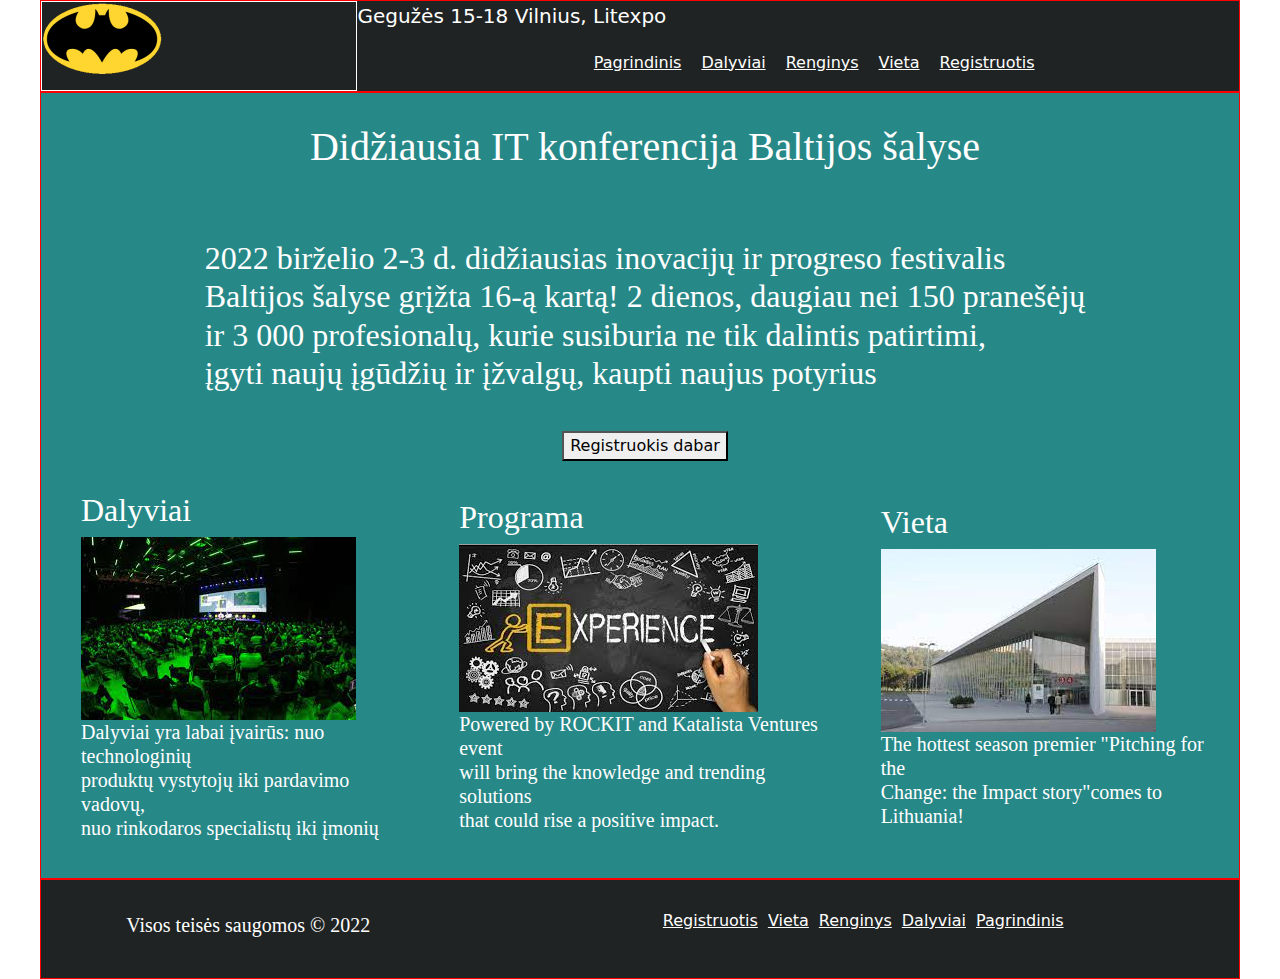
<file: index.html>
<!DOCTYPE html>
<html lang="en">
<head>
    <title>Puslapio pavadinimas</title>
    <meta charset="UTF-8">
    <meta name="viewport" content="width=device-width, initial-scale=1.0">
    <link rel="stylesheet" href="css/style.css">
    <link rel="stylesheet" href="css/layout.css">
    <link rel="stylesheet" href="css/animation.css">
    <link rel="stylesheet" href="css/bootstrap-5.2.3-dist/css/bootstrap.css">
    <link rel="stylesheet" href="css/rwd.css">
    <link rel="stylesheet" href="css/variables.css">

</head>
<body>
<div class="wraper">
    <header>
        <div class="logo"><img src="images/logo.png" alt="Logo"></div>
        <div class="slogan">Gegužės 15-18 Vilnius, Litexpo</div>
        <nav>
            <ul>
                <li>
                    <a href="index.html">Pagrindinis</a>
                </li>
                <li>
                    <a href="dalyviai.html">Dalyviai</a>
                </li>
                <li>
                    <a href="kontaktai.html">Renginys</a>
                </li>
                <li>
                    <a href="location.html">Vieta</a>
                </li>
                <li>
                    <a href="registracija.html">Registruotis</a>
                </li>
            </ul>
        </nav>
    </header>
    <main>
        <div class="info">
            <h1>Didžiausia IT konferencija Baltijos šalyse </h1>
        </div>
        <div class="info1">
            <h2>2022 birželio 2-3 d. didžiausias inovacijų ir progreso festivalis <br>
                Baltijos šalyse grįžta 16-ą kartą! 2 dienos, daugiau nei 150 pranešėjų <br>
                ir 3 000 profesionalų, kurie susiburia ne tik dalintis patirtimi,<br>
                įgyti naujų įgūdžių ir įžvalgų, kaupti naujus potyrius</h2>
        </div>
        <div class="button">
            <button type="button">Registruokis dabar</button>
        </div>
        <div class="foto">
            <div class="pic1">
                <h2>Dalyviai</h2>
                    <img src="images/dalyviai.jpg" alt="0">
                <h5>Dalyviai yra labai įvairūs: nuo technologinių<br>
                    produktų vystytojų iki pardavimo vadovų,<br>
                    nuo rinkodaros specialistų iki įmonių </h5>
            </div>
            <div class="pic2">
                <h2>Programa</h2>
                <img src="images/patirtis.jpg" alt="0">
                <h5>Powered by ROCKIT and Katalista Ventures event <br>
                    will bring the knowledge and trending solutions <br>
                    that could rise a positive impact.</h5>
            </div>
            <div class="pic3">
                <h2>Vieta</h2>
                <img src="images/vieta.jpg" alt="0">
                <h5>The hottest season premier "Pitching for the <br>
                    Change: the Impact story"comes to Lithuania!</h5>
            </div>
        </div>
    </main>
    <footer>
        <div class="logo1">
            <h5>Visos teisės saugomos &copy; 2022 </h5>
        </div>
        <div class="menu1">
            <ul>
                <li>
                    <a href="index.html">Pagrindinis</a>
                </li>
                <li>
                    <a href="dalyviai.html">Dalyviai</a>
                </li>
                <li>
                    <a href="kontaktai.html">Renginys</a>
                </li>
                <li>
                    <a href="location.html">Vieta</a>
                </li>
                <li>
                    <a href="registracija.html">Registruotis</a>
                </li>
            </ul>
        </div>
    </footer>
</div>

<script src="js/mano-skriptas.js"></script>

</body>
</html>
</file>
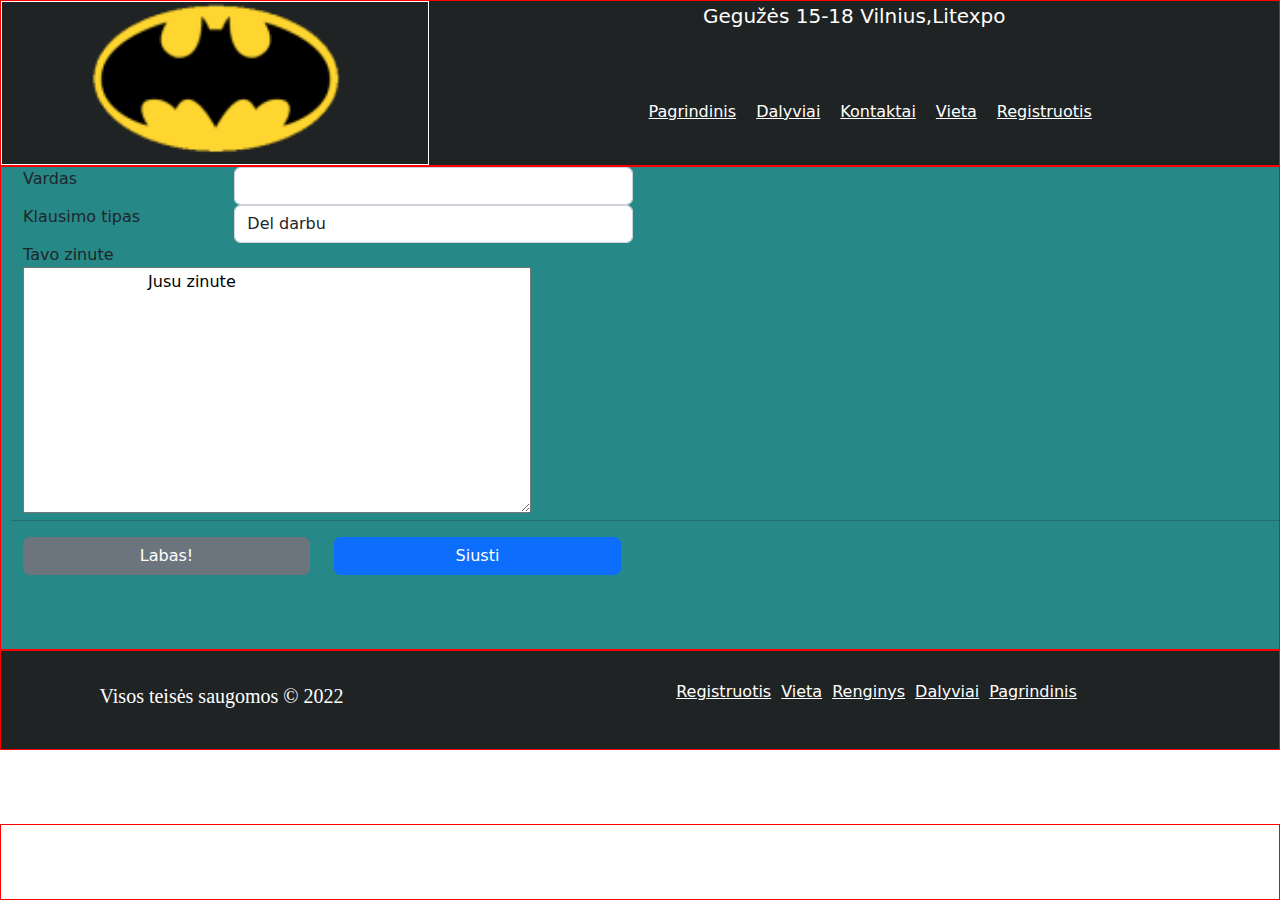
<file: kontaktai.html>
<!DOCTYPE html>
<html lang="en" xmlns="http://www.w3.org/1999/html">
<head>
    <title>Puslapio pavadinimas</title>
    <meta charset="UTF-8">
    <meta name="viewport" content="width=device-width, initial-scale=1.0">
    <link rel="stylesheet" href="css/style.css">
    <link rel="stylesheet" href="css/layout.css">
    <link rel="stylesheet" href="css/animation.css">
    <link rel="stylesheet" href="css/bootstrap-5.2.3-dist/css/bootstrap.css">
    <link rel="stylesheet" href="css/variables.css">
</head>
<body>
<div class="wraper">
    <header>
        <div class="logo"><img src="images/logo.png" alt="Logo"></div>
        <div class="slogan">Gegužės 15-18 Vilnius,Litexpo</div>
        <nav>
            <ul>
                <li>
                    <a href="index.html">Pagrindinis</a>
                </li>
                <li>
                    <a href="dalyviai.html">Dalyviai</a>
                </li>
                <li>
                    <a href="kontaktai.html">Kontaktai</a>
                </li>
                <li>
                    <a href="location.html">Vieta</a>
                </li>
                <li>
                    <a href="registracija.html">Registruotis</a>
                </li>
            </ul>
        </nav>
    </header>
    <main>
        <form action="http://localhost/siustiduomenys.php" method="GET" class="container-fluid">
            <div class="row">
                <div class="col-2">
                    <label for="fn" class="form-label">Vardas</label>
                </div>
                <div class="col-4">
                    <input name="firstname" type="text" id="fn" class="form-control"/>
                </div>
            </div>
            <div class="row">
                <div class="col-2">
                    <label for="qtype" class="form-label">Klausimo tipas</label>
                </div>
                <div class="col-4">
                    <select name="qtype" id="qtype" class="form-control">
                        <option value="ats1">Del darbu</option>
                        <option value="ats2">Del apmokejimo</option>
                        <option value="ats3">Del naju uzsakymu</option>
                    </select>
                </div>
            </div>

            <div class="row">
                <div class="col">
                    <label for="zinute">Tavo zinute</label>
                    <br>
                    <textarea name="message" rows="10" cols="60" id="zinute">
                        Jusu zinute
                    </textarea>

                </div>
                <hr>
                <div class="row">
                    <div class="col-3">
                        <button type="button" onclick="alert>('Hello world')"
                                class="form-control btn btn-secondary">Labas!
                        </button>
                    </div>
                    <div class="col-3">
                        <input value="Siusti" type="submit" class="form-control btn btn-primary">
                    </div>
                </div>
            </div>
        </form>
    </main>
   <aside>
<!--        <div class="reklama">1 reklama</div>
        <div class="reklama">2 reklama</div>
        <div class="reklama">3 reklama</div>
-->
    </aside>
    <footer>
        <div class="logo1">
            <h5>Visos teisės saugomos &copy; 2022 </h5>
        </div>
        <div class="menu1">
            <ul>
                <li>
                    <a href="index.html">Pagrindinis</a>
                </li>
                <li>
                    <a href="dalyviai.html">Dalyviai</a>
                </li>
                <li>
                    <a href="kontaktai.html">Renginys</a>
                </li>
                <li>
                    <a href="location.html">Vieta</a>
                </li>
                <li>
                    <a href="registracija.html">Registruotis</a>
                </li>
            </ul>
        </div>
    </footer>
</div>
</body>
</html>
</file>
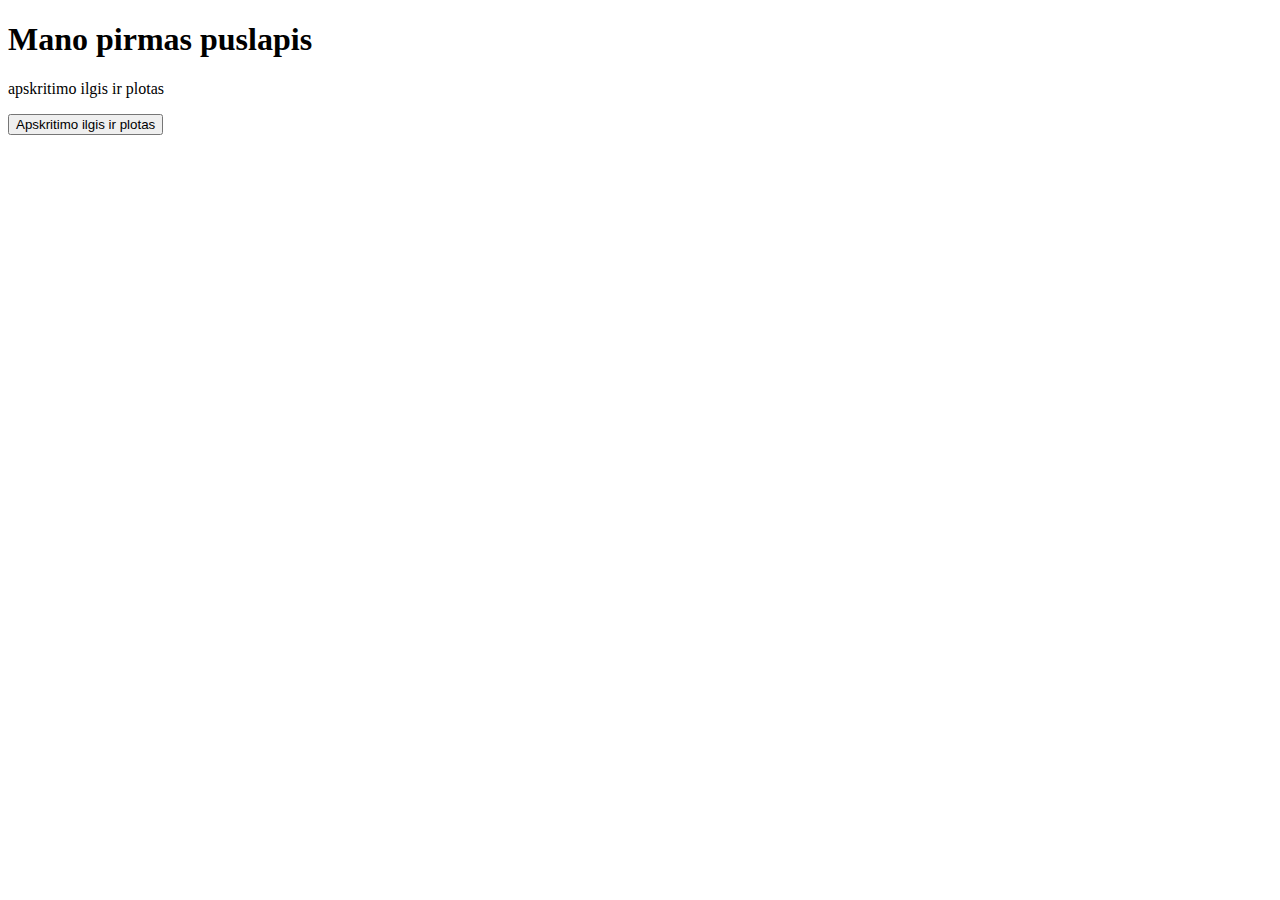
<file: tmp/bandymas1.html>
<!DOCTYPE html>
<html lang="en">
<head>
    <meta charset="UTF-8">
    <title>Title</title>
</head>
<body>
<h1> Mano pirmas puslapis</h1>
<p>apskritimo ilgis ir plotas</p>

<p id = "ilgis"></p>
<p id = "plotas"></p>

<button onclick = "fun()"> Apskritimo ilgis ir plotas </button>

<script>
    let r = 15;
    const pi= 3.14;
    function fun()
    {
        document.getElementById('ilgis').innerHTML = 'Apskritimo plotas: ' + pi * r * r ;
        document.getElementById('plotas').innerHTML = 'Apskritimo ilgis: ' + 2 * pi * r ;
    }

</script>

</body>
</html>
</file>
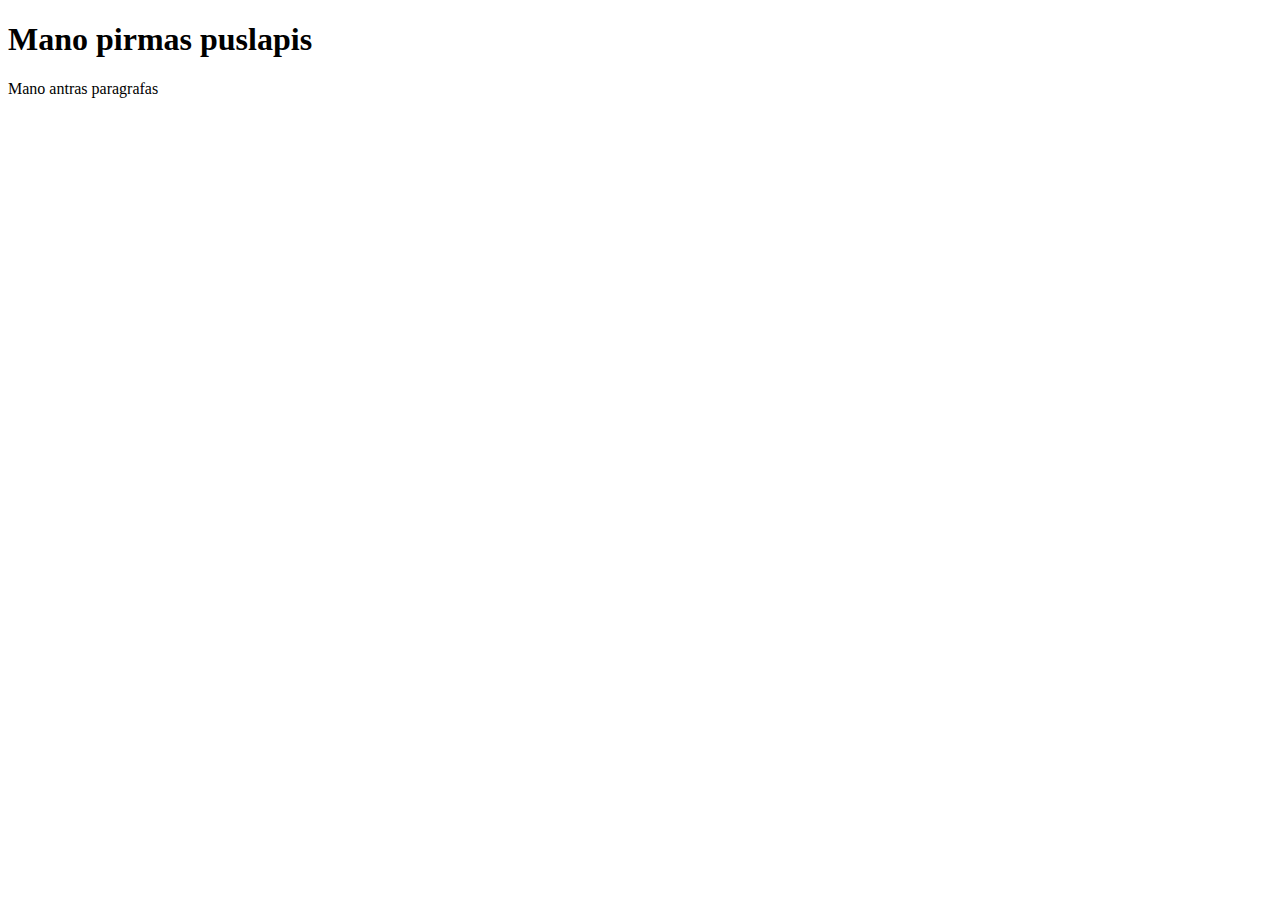
<file: tmp/bandymas2.html>
<!DOCTYPE html>
<html lang="en">
<head>
    <meta charset="UTF-8">
    <title>Title</title>
</head>
<body>
<h1> Mano pirmas puslapis</h1>
<p>Mano antras paragrafas</p>

<p id="demo"></p>

<script>
    const findOverlap = ([a,b], [c,d]) => {
        const x = c
        const y = b > d ? d:b
        if (b < c) {
            return 'nerasta'
        }

        return [x,y]
    }

    console.log(findOverlap([-5, 0], [-4, 4]))
    console.log(findOverlap([-5, 10], [-4, 4]))
    console.log(findOverlap([-5, 0], [2, 4]))
</script>

</body>
</html>
</file>
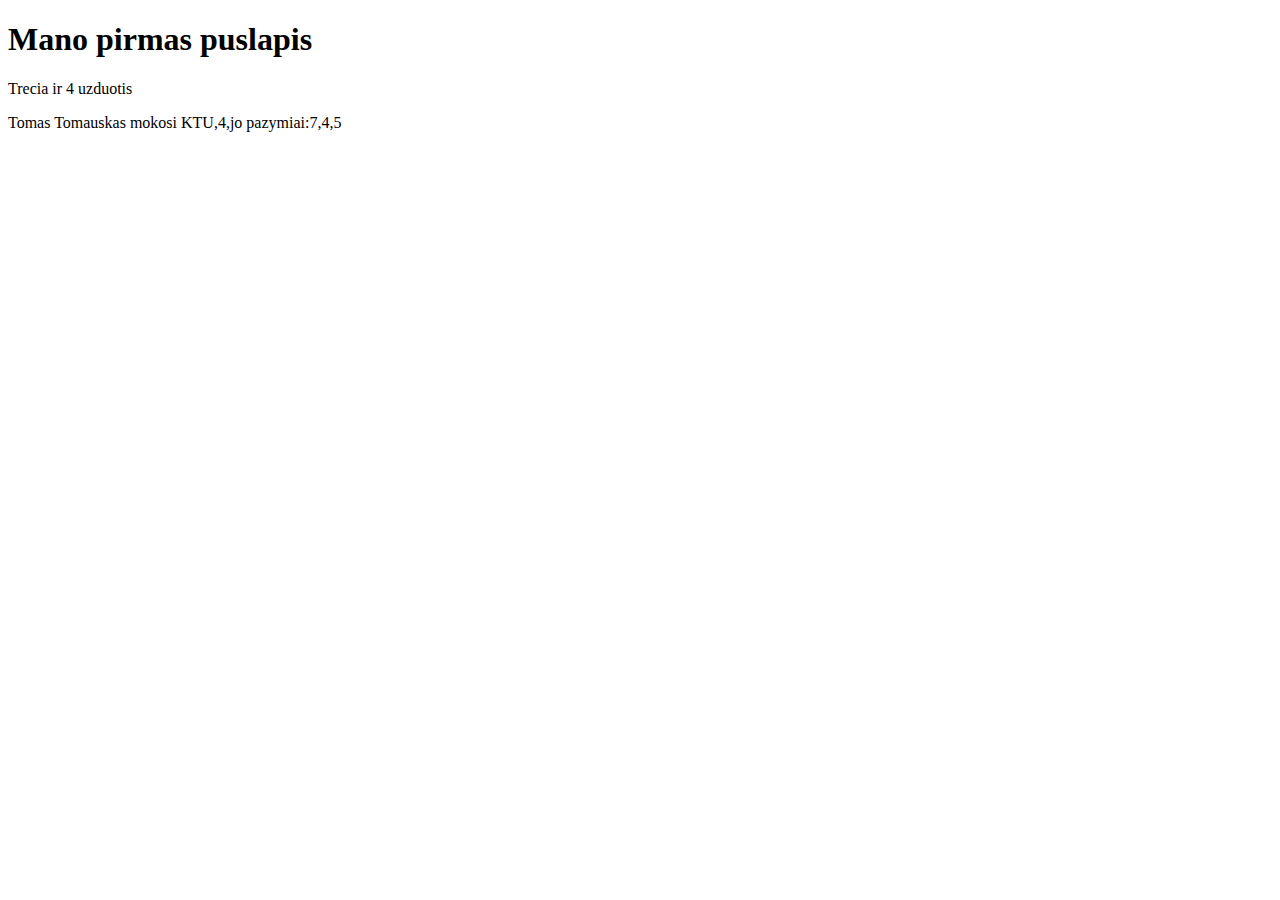
<file: tmp/bandymas3.html>
<!DOCTYPE html>
<html lang="en">
<head>
    <meta charset="UTF-8">
    <title>Title</title>
</head>
<body>

<h1> Mano pirmas puslapis</h1>
<p>Trecia ir 4 uzduotis</p>

<script>

    let vardas = "Tomas";
    let pavarde = "Tomauskas";
    let kursas = "KTU";
    let kurmokosi = 4;
    let pazymiai = [7,4,5];

    document.write(vardas + " " + pavarde + " mokosi " + kursas + ","  + kurmokosi + "," + "jo pazymiai:" +  pazymiai);

</script>

</body>
</html>
</file>
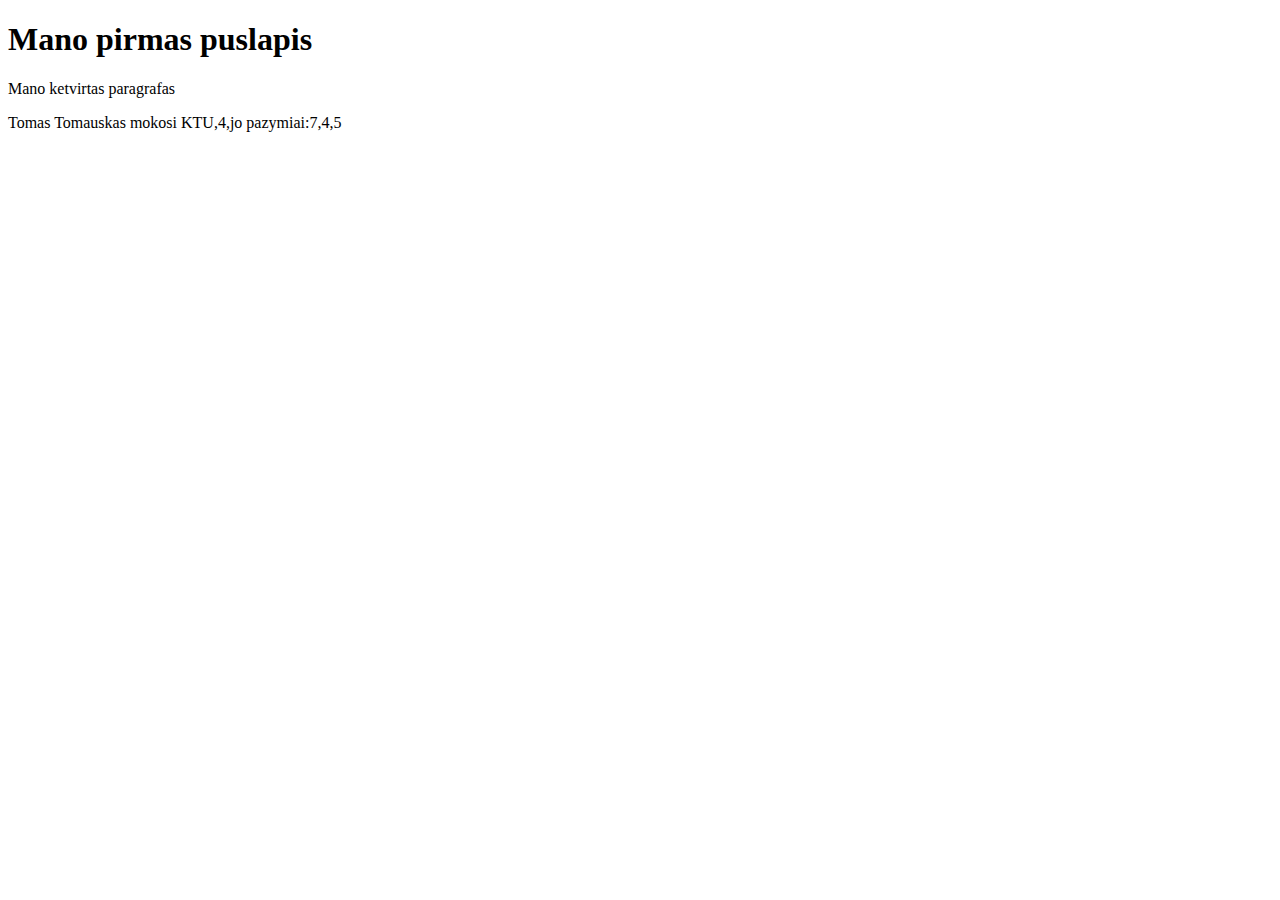
<file: tmp/bandymas4.html>
<!DOCTYPE html>
<html lang="en">
<head>
  <meta charset="UTF-8">
  <title>Title</title>
</head>
<body>

<h1> Mano pirmas puslapis</h1>
<p>Mano ketvirtas paragrafas</p>



<script>

  let vardas = "Tomas";
  let pavarde = "Tomauskas";
  let kursas = "KTU";
  let kurmokosi = 4;
  let pazymiai = [7,4,5];

  document.write(vardas + " " + pavarde + " mokosi " + kursas + ","  + kurmokosi + "," + "jo pazymiai:" +  pazymiai);

</script>


</body>
</html>
</file>
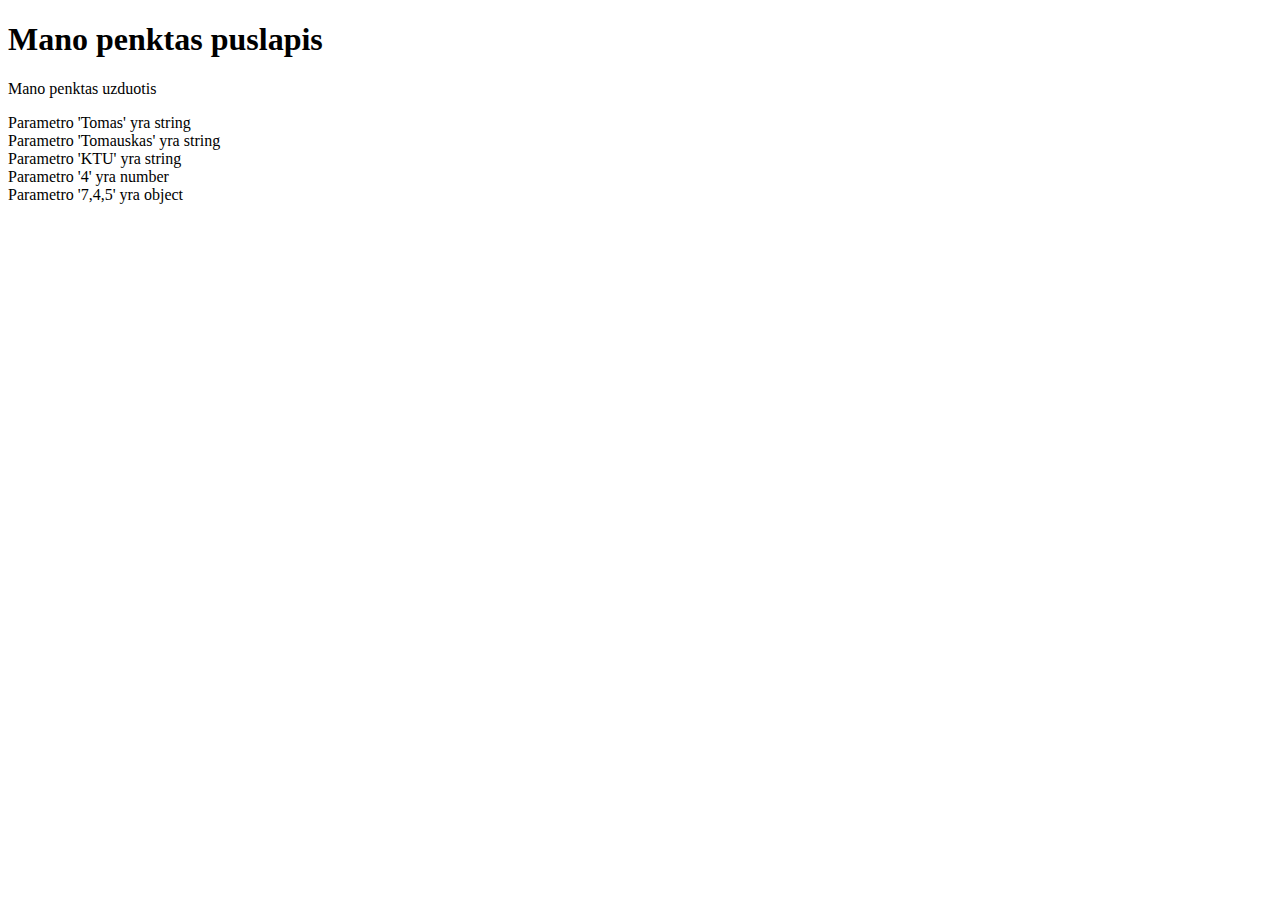
<file: tmp/bandymas5.html>
<!DOCTYPE html>
<html lang="en">
<head>
    <meta charset="UTF-8">
    <title>Title</title>
</head>
<body>

<h1> Mano penktas puslapis</h1>
<p>Mano penktas uzduotis</p>

<p id="demo"></p>

<script>
    let vardas = "Tomas";
    let pavarde = "Tomauskas";
    let kursas = "KTU";
    let kurmokosi = 4;
    let pazymiai = [7,4,5];

    document.write("Parametro '" + vardas + "' yra " + typeof  vardas + "<br>" +
        "Parametro '" + pavarde + "' yra " + typeof  pavarde + "<br>" +
        "Parametro '" + kursas + "' yra " + typeof  kursas + "<br>" +
        "Parametro '" + kurmokosi + "' yra " + typeof  kurmokosi + "<br>" +
        "Parametro '" + pazymiai + "' yra " + typeof  pazymiai);


</script>

</body>
</html>
</file>
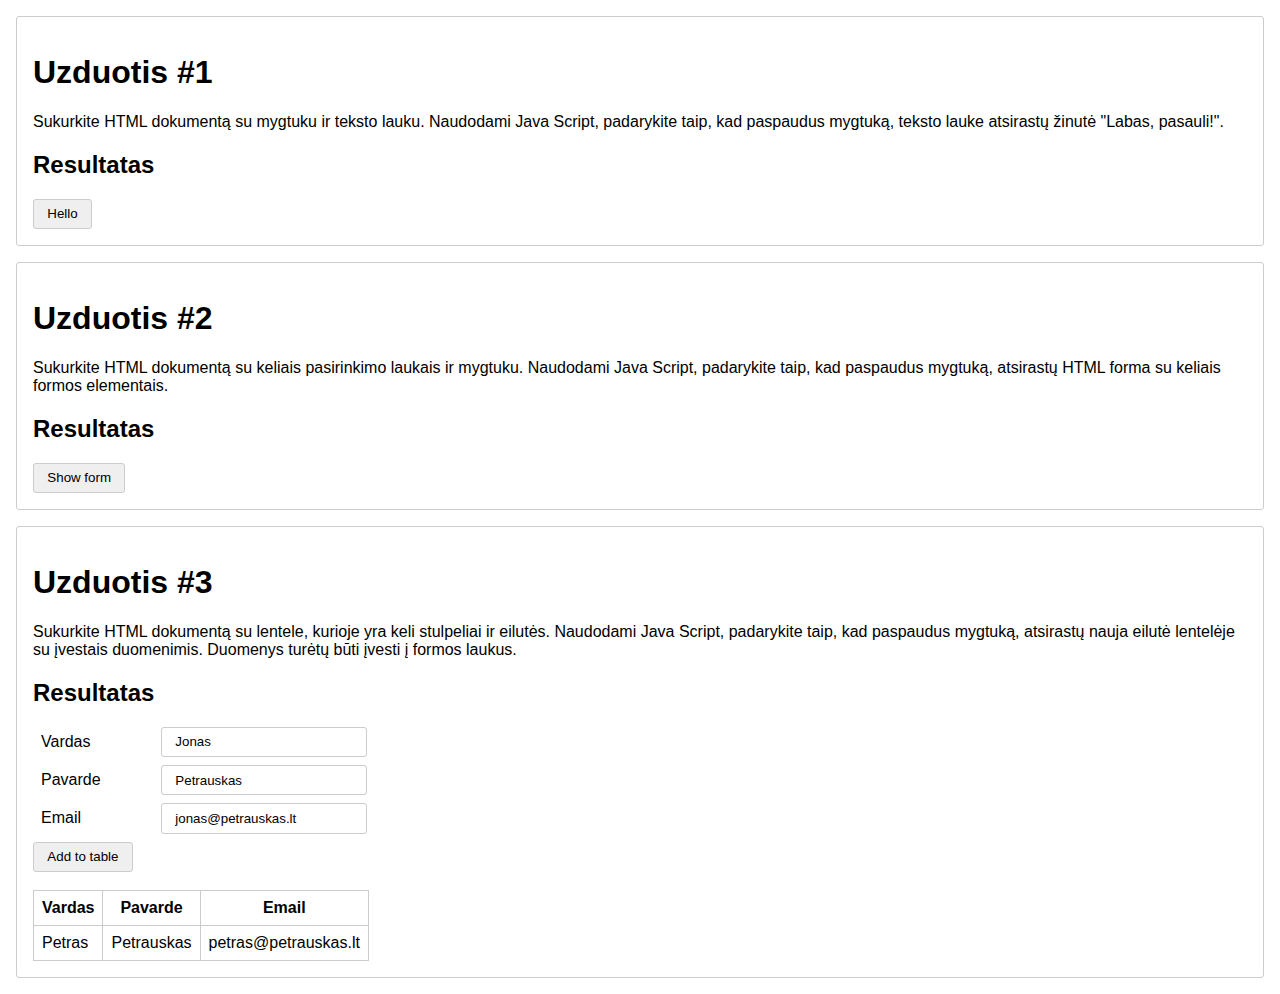
<file: Uzduotys/DOM/js-dom.html>
<!DOCTYPE html>
<html lang="en">
<head>
    <meta charset="UTF-8"/>
    <meta http-equiv="X-UA-Compatible" content="IE=edge"/>
    <meta name="viewport" content="width=device-width, initial-scale=1.0"/>
    <title>Document</title>

    <link rel="stylesheet" href="js-dom.css"/>
</head>
<body>
<section>
    <article>
        <h1>Uzduotis #1</h1>
        <p>
            Sukurkite HTML dokumentą su mygtuku ir teksto lauku. Naudodami Java
            Script, padarykite taip, kad paspaudus mygtuką, teksto lauke atsirastų
            žinutė "Labas, pasauli!".
        </p>

        <h2>Resultatas</h2>
        <div>
            <p id="result-1"></p>
            <button id="button-1">Hello</button>
        </div>
    </article>

    <article>
        <h1>Uzduotis #2</h1>
        <p>
            Sukurkite HTML dokumentą su keliais pasirinkimo laukais ir mygtuku.
            Naudodami Java Script, padarykite taip, kad paspaudus mygtuką,
            atsirastų HTML forma su keliais formos elementais.
        </p>

        <h2>Resultatas</h2>
        <div>
            <div id="result-2" class="hidden-form">
                <div class="form-element">
                    <label>Vardas</label>
                    <input value="Jonas"/>
                </div>
                <div class="form-element">
                    <label>Pavarde</label>
                    <input value="Petrauskas"/>
                </div>
                <div class="form-element">
                    <label>Email</label>
                    <input value="jonas@petrauskas.lt"/>
                </div>
            </div>

            <button id="button-2">Show form</button>
        </div>
    </article>

    <article>
        <h1>Uzduotis #3</h1>
        <p>
            Sukurkite HTML dokumentą su lentele, kurioje yra keli stulpeliai ir
            eilutės. Naudodami Java Script, padarykite taip, kad paspaudus
            mygtuką, atsirastų nauja eilutė lentelėje su įvestais duomenimis.
            Duomenys turėtų būti įvesti į formos laukus.
        </p>

        <h2>Resultatas</h2>
        <div>
            <div>
                <div class="form-element">
                    <label>Vardas</label>
                    <input id="vardas" value="Jonas"/>
                </div>
                <div class="form-element">
                    <label>Pavarde</label>
                    <input id="pavarde" value="Petrauskas"/>
                </div>
                <div class="form-element">
                    <label>Email</label>
                    <input id="email" value="jonas@petrauskas.lt"/>
                </div>
            </div>

            <button id="button-3">Add to table</button>

            <br/>
            <br/>
            <table id="table-3">
                <tr>
                    <th>Vardas</th>
                    <th>Pavarde</th>
                    <th>Email</th>
                </tr>
                <tr>
                    <td>Petras</td>
                    <td>Petrauskas</td>
                    <td>petras@petrauskas.lt</td>
                </tr>
            </table>
        </div>
    </article>
</section>
</body>

<script src="js-dom.js"></script>
</html>
</file>
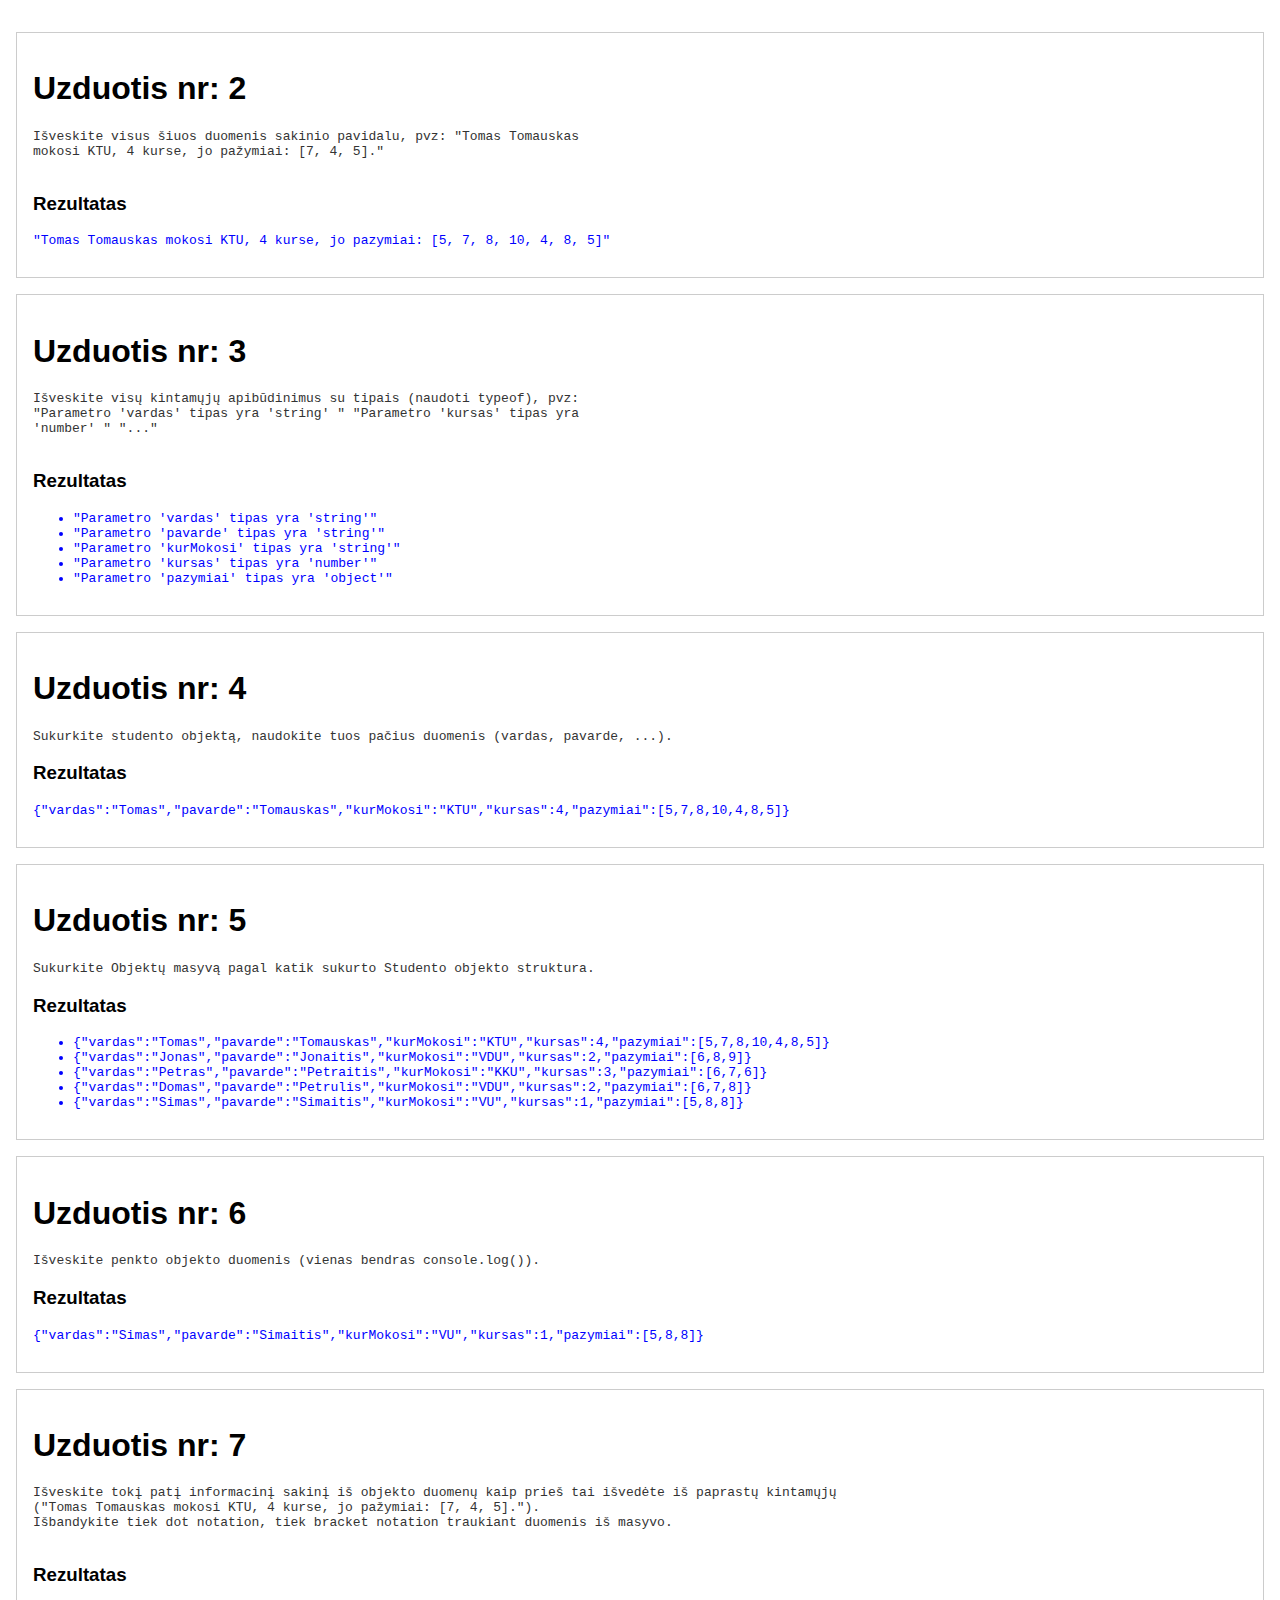
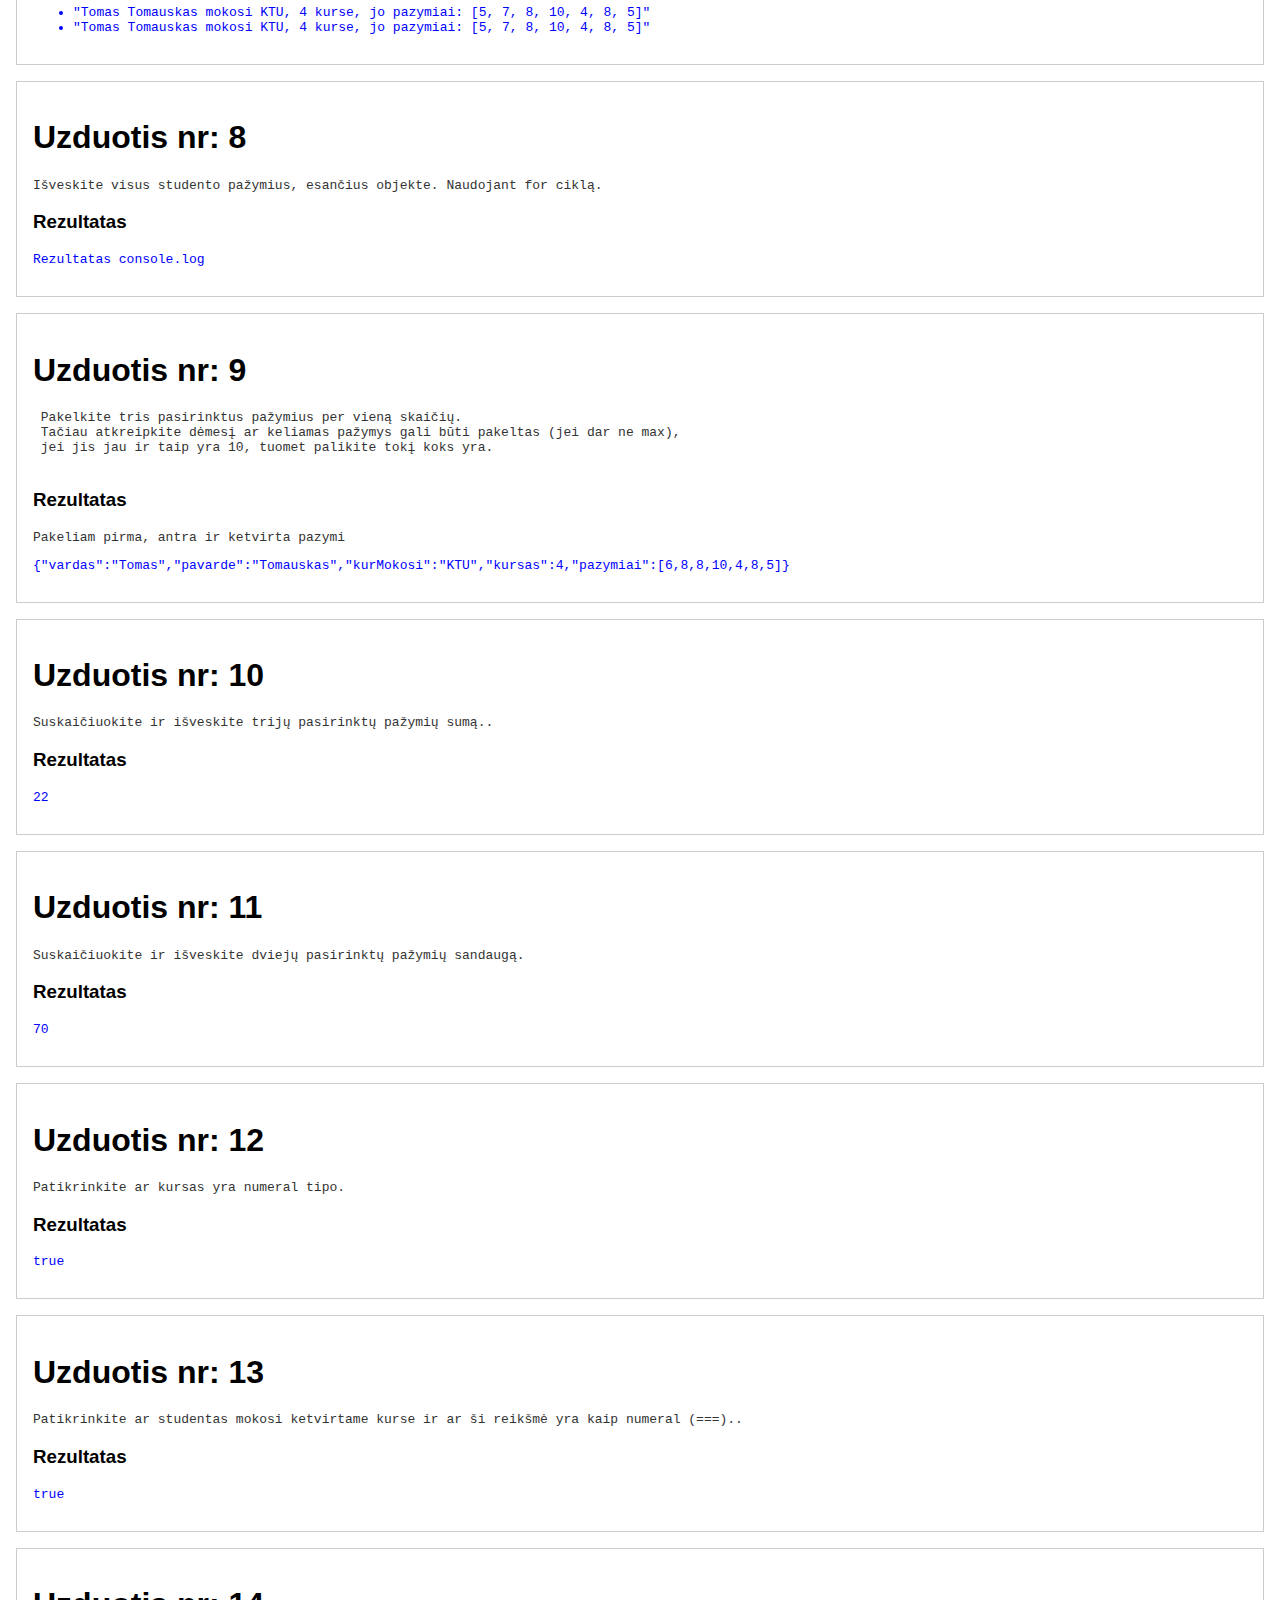
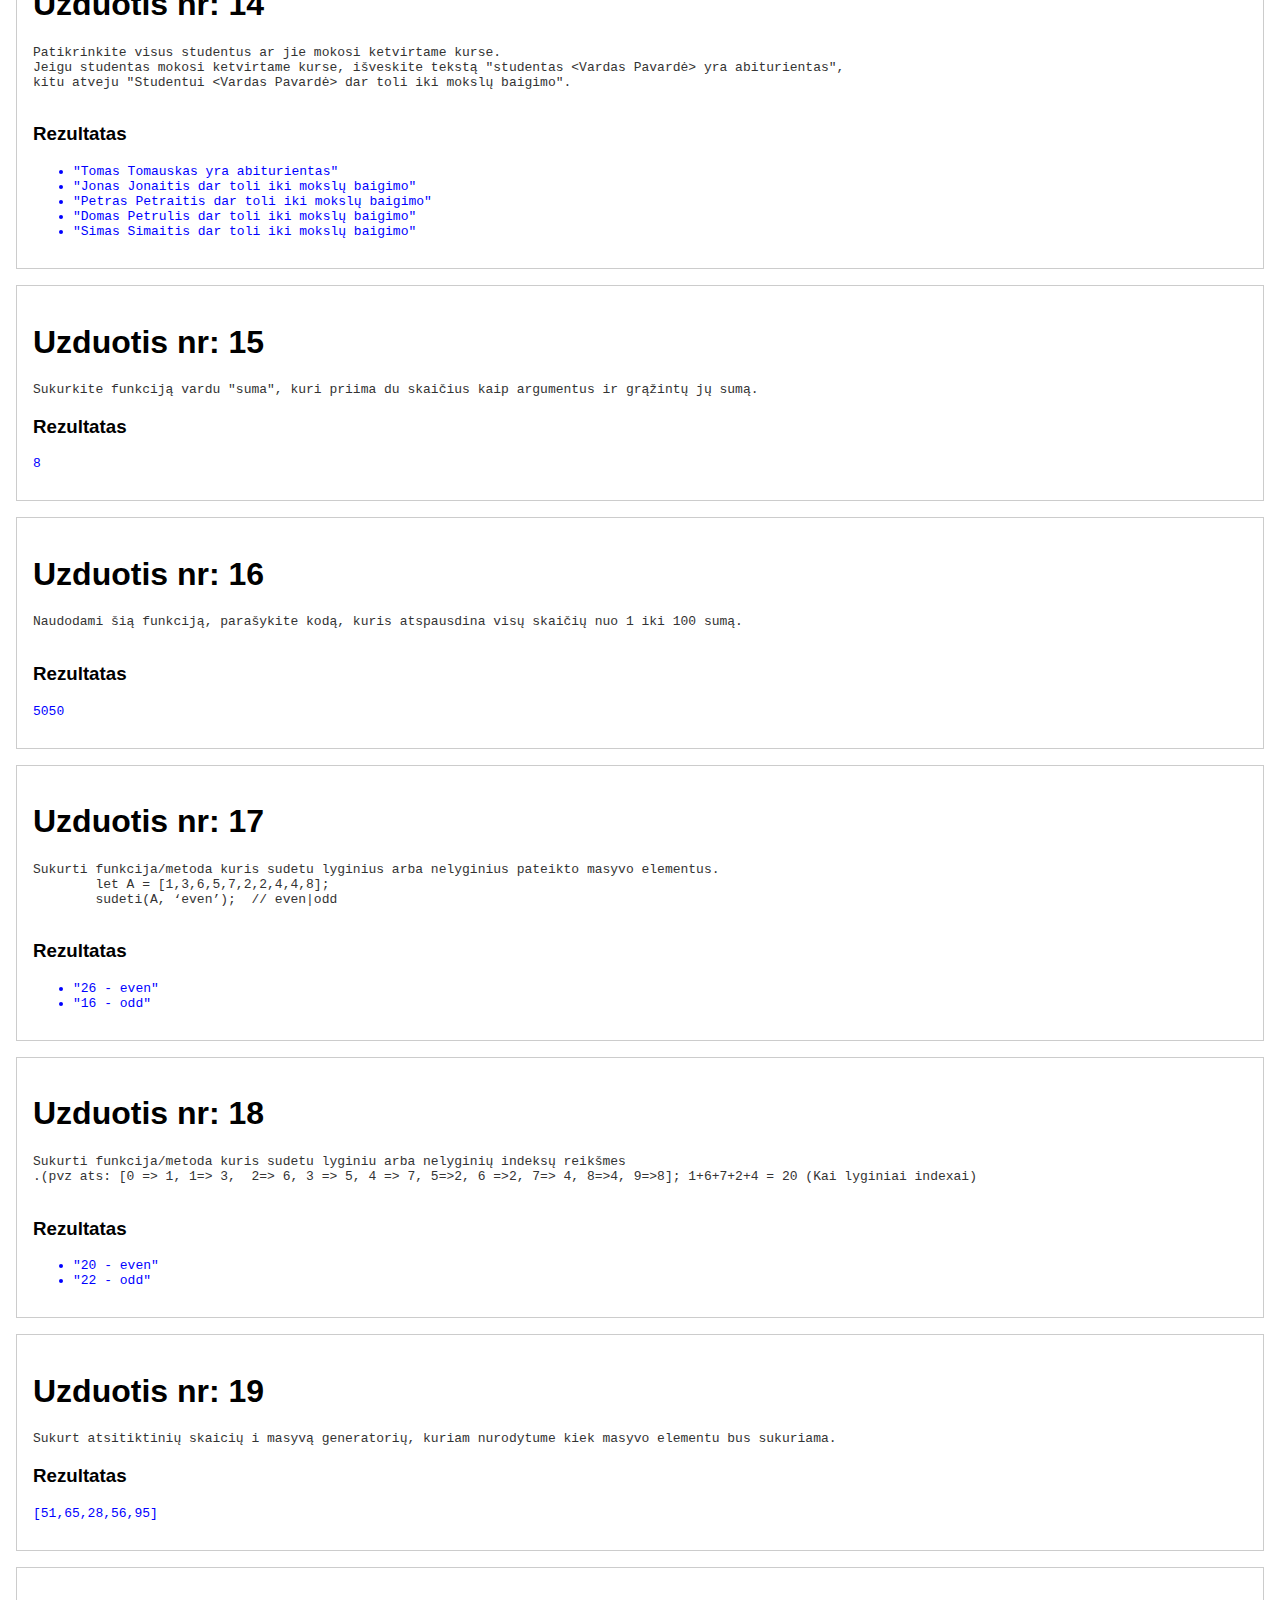
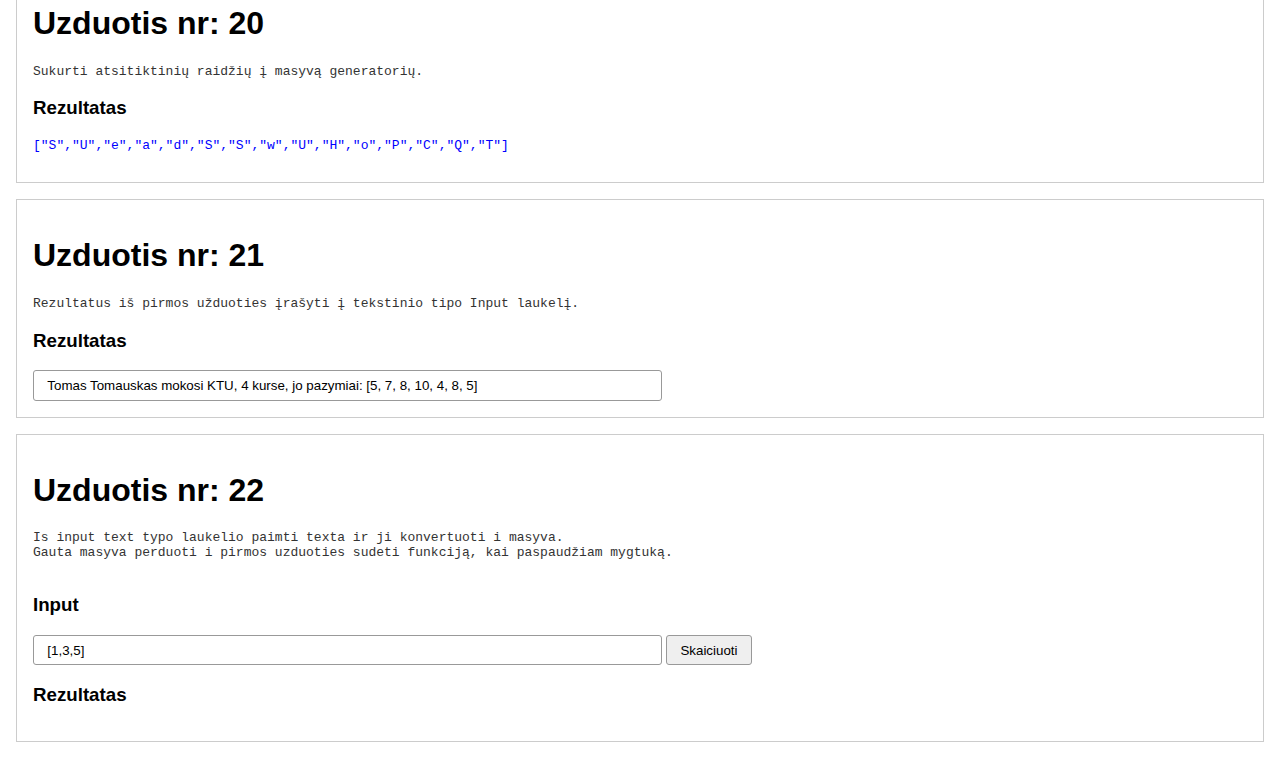
<file: Uzduotys/JS funkcijos/js-funkcijos.html>
<!DOCTYPE html>
<html lang="en">
  <head>
    <meta charset="UTF-8" />
    <meta http-equiv="X-UA-Compatible" content="IE=edge" />
    <meta name="viewport" content="width=device-width, initial-scale=1.0" />
    <title>Document</title>

    <link rel="stylesheet" href="js-funkcijos.css" />
  </head>

  <body>
    <article>
      <h1>Uzduotis nr: 2</h1>
      <pre>
Išveskite visus šiuos duomenis sakinio pavidalu, pvz: "Tomas Tomauskas
mokosi KTU, 4 kurse, jo pažymiai: [7, 4, 5]."
      </pre>

      <div>
        <h3>Rezultatas</h3>
        <pre id="result-2" class="result">ce bus res</pre>
      </div>
    </article>

    <article>
      <h1>Uzduotis nr: 3</h1>

      <pre>
Išveskite visų kintamųjų apibūdinimus su tipais (naudoti typeof), pvz:
"Parametro 'vardas' tipas yra 'string' " "Parametro 'kursas' tipas yra
'number' " "..."
      </pre>

      <div>
        <h3>Rezultatas</h3>
        <pre id="result-3" class="result">ce bus res</pre>
      </div>
    </article>

    <article>
      <h1>Uzduotis nr: 4</h1>

      <pre>Sukurkite studento objektą, naudokite tuos pačius duomenis (vardas, pavarde, ...).</pre>

      <div>
        <h3>Rezultatas</h3>
        <pre id="result-4" class="result">ce bus res</pre>
      </div>
    </article>

    <article>
      <h1>Uzduotis nr: 5</h1>

      <pre>Sukurkite Objektų masyvą pagal katik sukurto Studento objekto struktura.</pre>

      <div>
        <h3>Rezultatas</h3>
        <pre id="result-5" class="result"></pre>
      </div>
    </article>

    <article>
      <h1>Uzduotis nr: 6</h1>

      <pre>Išveskite penkto objekto duomenis (vienas bendras console.log()).</pre>

      <div>
        <h3>Rezultatas</h3>
        <pre id="result-6" class="result">ce bus res</pre>
      </div>
    </article>

    <article>
      <h1>Uzduotis nr: 7</h1>

      <pre>
Išveskite tokį patį informacinį sakinį iš objekto duomenų kaip prieš tai išvedėte iš paprastų kintamųjų 
("Tomas Tomauskas mokosi KTU, 4 kurse, jo pažymiai: [7, 4, 5].").
Išbandykite tiek dot notation, tiek bracket notation traukiant duomenis iš masyvo.
            </pre
      >

      <div>
        <h3>Rezultatas</h3>
        <pre id="result-7" class="result">ce bus res</pre>
      </div>
    </article>

    <article>
      <h1>Uzduotis nr: 8</h1>

      <pre>Išveskite visus studento pažymius, esančius objekte. Naudojant for ciklą.</pre>

      <div>
        <h3>Rezultatas</h3>
        <pre id="result-8" class="result">Rezultatas console.log</pre>
      </div>
    </article>

    <article>
      <h1>Uzduotis nr: 9</h1>

      <pre>
 Pakelkite tris pasirinktus pažymius per vieną skaičių. 
 Tačiau atkreipkite dėmesį ar keliamas pažymys gali būti pakeltas (jei dar ne max), 
 jei jis jau ir taip yra 10, tuomet palikite tokį koks yra.
      </pre>

      <div>
        <h3>Rezultatas</h3>
        <pre>Pakeliam pirma, antra ir ketvirta pazymi</pre>
        <pre id="result-9" class="result">Rezultatas console.log</pre>
      </div>
    </article>

    <article>
      <h1>Uzduotis nr: 10</h1>

      <pre>Suskaičiuokite ir išveskite trijų pasirinktų pažymių sumą..</pre>

      <div>
        <h3>Rezultatas</h3>
        <pre id="result-10" class="result">Rezultatas console.log</pre>
      </div>
    </article>

    <article>
      <h1>Uzduotis nr: 11</h1>

      <pre>Suskaičiuokite ir išveskite dviejų pasirinktų pažymių sandaugą.</pre>

      <div>
        <h3>Rezultatas</h3>
        <pre id="result-11" class="result"></pre>
      </div>
    </article>

    <article>
      <h1>Uzduotis nr: 12</h1>

      <pre>Patikrinkite ar kursas yra numeral tipo.</pre>

      <div>
        <h3>Rezultatas</h3>
        <pre id="result-12" class="result"></pre>
      </div>
    </article>

    <article>
      <h1>Uzduotis nr: 13</h1>

      <pre>Patikrinkite ar studentas mokosi ketvirtame kurse ir ar ši reikšmė yra kaip numeral (===)..</pre>

      <div>
        <h3>Rezultatas</h3>
        <pre id="result-13" class="result"></pre>
      </div>
    </article>

    <article>
      <h1>Uzduotis nr: 14</h1>

      <pre>
Patikrinkite visus studentus ar jie mokosi ketvirtame kurse. 
Jeigu studentas mokosi ketvirtame kurse, išveskite tekstą "studentas &lt;Vardas Pavardė&gt; yra abiturientas", 
kitu atveju "Studentui &lt;Vardas Pavardė&gt; dar toli iki mokslų baigimo".
      </pre>

      <div>
        <h3>Rezultatas</h3>
        <pre id="result-14" class="result"></pre>
      </div>
    </article>

    <article>
      <h1>Uzduotis nr: 15</h1>

      <pre>Sukurkite funkciją vardu "suma", kuri priima du skaičius kaip argumentus ir grąžintų jų sumą.</pre>

      <div>
        <h3>Rezultatas</h3>
        <pre id="result-15" class="result"></pre>
      </div>
    </article>

    <article>
      <h1>Uzduotis nr: 16</h1>

      <pre>
Naudodami šią funkciją, parašykite kodą, kuris atspausdina visų skaičių nuo 1 iki 100 sumą.
      </pre>

      <div>
        <h3>Rezultatas</h3>
        <pre id="result-16" class="result"></pre>
      </div>
    </article>

    <article>
      <h1>Uzduotis nr: 17</h1>

      <pre>
Sukurti funkcija/metoda kuris sudetu lyginius arba nelyginius pateikto masyvo elementus.
        let A = [1,3,6,5,7,2,2,4,4,8];
        sudeti(A, ‘even’);  // even|odd
      </pre>

      <div>
        <h3>Rezultatas</h3>
        <pre id="result-17" class="result"></pre>
      </div>
    </article>

    <article>
      <h1>Uzduotis nr: 18</h1>

      <pre>
Sukurti funkcija/metoda kuris sudetu lyginiu arba nelyginių indeksų reikšmes
.(pvz ats: [0 => 1, 1=> 3,  2=> 6, 3 => 5, 4 => 7, 5=>2, 6 =>2, 7=> 4, 8=>4, 9=>8]; 1+6+7+2+4 = 20 (Kai lyginiai indexai)
      </pre>

      <div>
        <h3>Rezultatas</h3>
        <pre id="result-18" class="result"></pre>
      </div>
    </article>

    <article>
      <h1>Uzduotis nr: 19</h1>

      <pre>Sukurt atsitiktinių skaicių i masyvą generatorių, kuriam nurodytume kiek masyvo elementu bus sukuriama.</pre>

      <div>
        <h3>Rezultatas</h3>
        <pre id="result-19" class="result"></pre>
      </div>
    </article>

    <article>
      <h1>Uzduotis nr: 20</h1>

      <pre>Sukurti atsitiktinių raidžių į masyvą generatorių.</pre>

      <div>
        <h3>Rezultatas</h3>
        <pre id="result-20" class="result"></pre>
      </div>
    </article>

    <article>
      <h1>Uzduotis nr: 21</h1>

      <pre>Rezultatus iš pirmos užduoties įrašyti į tekstinio tipo Input laukelį.</pre>

      <div>
        <h3>Rezultatas</h3>

        <input id="input-21" />
      </div>
    </article>

    <article>
      <h1>Uzduotis nr: 22</h1>

      <pre>
Is input text typo laukelio paimti texta ir ji konvertuoti i masyva. 
Gauta masyva perduoti i pirmos uzduoties sudeti funkciją, kai paspaudžiam mygtuką.
      </pre>

      <div>
        <h3>Input</h3>

        <input id="input-22" value="[1,3,5]" />
        <button id="button-22">Skaiciuoti</button>
        <h3>Rezultatas</h3>
        <pre id="result-22" class="result"></pre>
      </div>
    </article>
  </body>

  <script src="js-funkcijos.js"></script>
</html>
</file>
<file: css/style.css>
footer {
    background-color: #202323;
    height: 100px;
    display: flex;
    align-items: center;
}

header {
    height: 100%;
    width: 100%;
    margin-bottom: 10px;
    background-color: #202323;
}
body main {
    background-color: #278888;
    padding-left: 10px;
}

body aside {
    display: grid;
    align-content: space-evenly;
    grid-gap: 20px;
}
.foto {
    display: flex;
    align-items: center;
}
.pic1, .pic2, .pic3 {
    padding: 30px;
}
.slogan {
    display: flex;
    justify-content: center;
    font-size: 20px;
    color: white;
}
.logo {
    font-size: 30px;
    background-color: #202323;
    border: 1px solid white;
}
.button {
    display: flex;
    justify-content: center;
    height: 30px ;
}
h1, h2, h5 {
    font-family: Calibri;
    color: white;
}
.reklama {
    display: flex;
    align-items: center;
    border: 1px solid grey;
    background-color: lightslategray;
    color: aquamarine;
    min-height: 150px;
    cursor: pointer;
}

/* Meniu stilius */

nav ul {
    margin: 0;
}

nav li {
    float: left;
    display: flex;
    padding: 0 10px;
    height: 50px;
    align-items: center;
    justify-content: center;
}
.menu1 li {
    float: left;
    display: flex;
    padding: 0 10px;
    height: 50px;
    align-items: center;
    justify-content: center;
}
h1  {
    font-size: 30px;
}
.info, .info1 {
    display: flex;
    justify-content: center;
    padding: 30px;
}
nav ul {
    margin: 0;
}

nav li {
    float: left;
    display: flex;
    padding: 0 10px;
    height: 50px;
    align-items: center;
    justify-content: center;
    background-color: var(--main-secondary-color);
    color: var(--main-secondary-text-color);
    transition: all 700ms;
}

nav {
    display: flex;
    justify-content: center;
    align-items: center;
    background-color: var(--main-secondary-color);
}
.menu1 {
    display: flex;
    justify-content: center;
    align-items: center;
    background-color: #202323;

}
nav li > a {
    color: white;
}
.menu1 li > a {
    color: white;
}
.menu1  li {
    float: right;
    list-style-type: none;
    padding: 5px;
}
nav li:hover {
    background-color: red;
}
nav li:last-of-type {
    border-right: none;
}
</file>
<file: css/layout.css>
html, body {
    width: 100%;
    height: 100%;
    margin: 0;
    padding: 0;
}

footer {
    clear: both;
}

body {
    display: flex;
    justify-content: center;
    align-items: center;
}

.wraper {
    display: grid;
    grid-template-areas:
        'h'
        't'
        'f';
    height: 100%;
    width: var(--wraper-with);
}

.wraper > * {
    border: 1px solid red;
}

main .info {
    grid-area: i;
}

main .info1 {
    grid-area: i1;
}

main .button {
    grid-area: b;
}

main .pic1 {
    grid-area: p1;
}

main .pic2 {
    grid-area: p2;
}

main .pic3 {
    grid-area: p3;
}

.wraper > header {
    grid-area: h;
}

.wraper > footer {
    grid-area: f;
}

.wraper > main {
    grid-area: t;
}
main {
    display: grid;
    grid-template-areas:
        'i'
        'i1'
        'b'
        'foto';
}

main > .foto {
    grid-area: foto;
    display: flex;
    justify-content: center;
    align-items: center;
}

header {
    display: grid;
    grid-template-areas:
            'l s s'
            'l n n'
            'l n n';
}

footer {
    display: grid;
    grid-template-areas:
            'l1 n2 n2';
}

footer .logo1 {
    grid-area: l1;
    display: flex;
    justify-content: center;
}

footer .menu1 {
    grid-area: n2;
}

header .logo {
    grid-area: l;
    display: flex;
    justify-content: center;
}

header .slogan {
    grid-area: s;
    display: flex;
    justify-content: center;
}

header nav {
    grid-area: n;
}
</file>
<file: css/animation.css>
@keyframes mano-animacija {
    0% {
        background-color: green;
        color: red;
    }
    100% {
        background-color: red;
        color: green;
    }
}

nav li:hover {
    animation: mano-animacija 700ms forwards;

}
</file>
<file: css/rwd.css>
/* Extra maži įrenginiai (telefonai, 600px ir žemiau) */
@media only screen and (max-width: 600px) {
    .wraper {
        background-color: yellow;
        width: 300px;
        grid-template-areas:
        'h'
        't'
        'f';
    }

    body > header {
        grid-template-areas:
            'n';
    }
    header .slogan, header .logo {
        display: none;
    }
}

/* Maži įrenginiai (statmenos planšetės, ar gulsti telefonai 600px ir aukščiau) */
@media only screen and (min-width: 600px) {
    .wraper {
        background-color: lightblue;
        width: 600px;
        grid-template-areas:
        'h'
        't'
        'f';
    }

    body > header {
        grid-template-areas:
            'l'
            'n';
    }
    header .slogan {
        display: none;
    }
    header .logo {
        display: block;
    }
}

/* Vidutiniai įrenginiai (gulsčios planšetės ar maži laptopai, 768px ir aukščiau) */
@media only screen and (min-width: 768px) {
    .wraper {
        background-color: lightcoral;
        width: 700px;
        grid-template-areas:
        'h'
        't'
        'f';
    }
    body > header {
        grid-template-areas:
            'l s'
            'n n';
    }

    header .slogan {
        display: block;
    }
    header .logo {
        display: block;
    }
}

/* Dideli įrenginiai (laptopai, staliniai PC, 992px ir aukščiau) */
@media only screen and (min-width: 992px) {
    .wraper {
        background-color: orange;
        width: 900px;
        grid-template-areas:
        'h h h h'
        't t t t'
        'f f f f';
    }
}

/* Extra dideli įrenginiai (dideli laptopai ir stalinai PC, 1200px ir aukščiau) */
@media only screen and (min-width: 1200px) {
    .wraper {
        background-color: white;
        width: 1200px;
        grid-template-areas:
        'h h h h'
        't t t t'
        'f f f f';
    }
}
</file>
<file: css/variables.css>
:root {
    --main-primary-color: green;
    --main-primary-text-color: #de0c0c;
    --main-secondary-color: #202323;
    --main-secondary-text-color: #ce24e0;
    --wraper-with: 1400px;
}
</file>
<file: Uzduotys/DOM/js-dom.css>
body {
  margin: 0;
  font-family: "Segoe UI", Tahoma, Geneva, Verdana, sans-serif;
}

article {
  margin: 1em;
  padding: 1em;
  border: solid 1px #ccc;
  border-radius: 3px;
}

input,
button {
  padding: 0.5em 1em;
  border: solid 1px #ccc;
  border-radius: 3px;
}

table {
  border-collapse: collapse;
}

td,
th {
  border: solid 1px #ccc;
  padding: 0.5em;
}

.hidden-form {
  display: none;
}

.form-element {
  margin: 0.5em;
  display: flex;
  align-items: center;
}

.form-element label {
  width: 120px;
}
</file>
<file: Uzduotys/JS funkcijos/js-funkcijos.css>
body {
  font-family: Verdana, Geneva, Tahoma, sans-serif;
  margin: 0;
  padding: 1em;
}

pre {
  color: #333;
}

article {
  border: solid 1px #ccc;
  margin: 1em 0;
  padding: 1em;
}

input {
  min-width: 600px;
  padding: 0.5em 1em;
  border: 1px solid #999;
  border-radius: 3px;
}

button {
  padding: 0.5em 1em;
  border: 1px solid #999;
  border-radius: 3px;
}

.result {
  color: blue;
}
</file>
